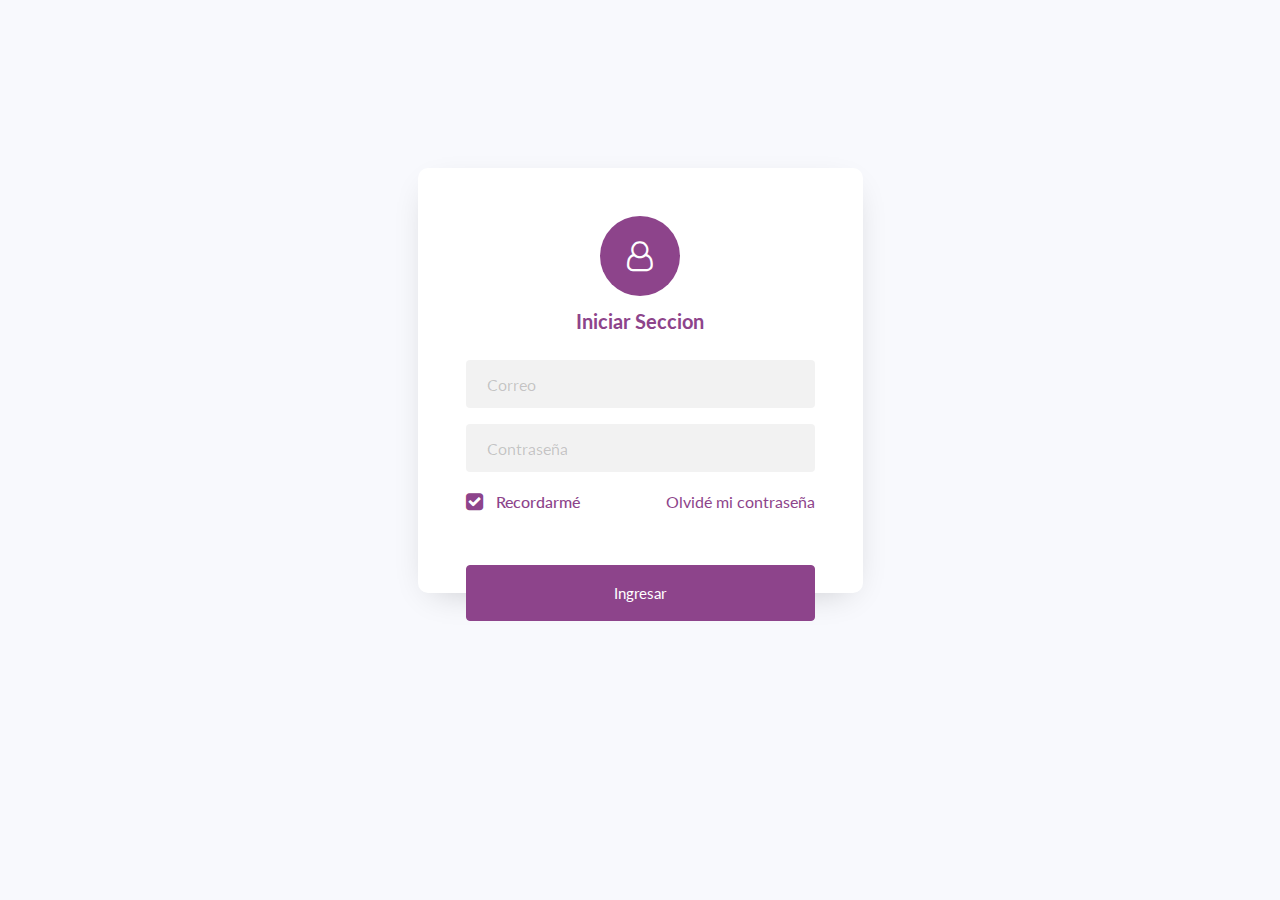
<file: index.html>
<!doctype html>
<html lang="en">
  <head>
  	<title>Iniciar seccion</title>
    <meta charset="utf-8">
    <meta name="viewport" content="width=device-width, initial-scale=1, shrink-to-fit=no">

	<link href="https://fonts.googleapis.com/css?family=Lato:300,400,700&display=swap" rel="stylesheet">

	<link rel="stylesheet" href="https://stackpath.bootstrapcdn.com/font-awesome/4.7.0/css/font-awesome.min.css">
	
	<link rel="stylesheet" href="css/style.css">

	</head>
	<body>
	<section class="ftco-section">
		<div class="container">
			<div class="row justify-content-center">
				<div class="col-md-6 text-center mb-5">
					<h2 class="heading-section"></h2>
				</div>
			</div>
			<div class="row justify-content-center">
				<div class="col-md-6 col-lg-5">
					<div class="login-wrap p-4 p-md-5">
		      	<div class="icon d-flex align-items-center justify-content-center">
		      		<span class="fa fa-user-o"></span>
		      	</div>
		      	<h3 class="text-center mb-4">Iniciar Seccion</h3>
						<form method="POST" action="validacion.php" class="login-form">



		      		<div class="form-group">
						<input type="text" class="form-control rounded-left" name="correo" placeholder="Correo" required>
					</div>

	            <div class="form-group d-flex">
	              <input type="password" class="form-control rounded-left" name="pass" placeholder="Contraseña" required>
	            </div>



	            <div class="form-group d-md-flex">
	            	<div class="w-50">
	            		<label class="checkbox-wrap checkbox-primary">Recordarmé
									  <input type="checkbox" checked>
									  <span class="checkmark"></span>
									</label>
								</div>
								<div class="w-50 text-md-right">
									<a href="#">Olvidé mi contraseña</a>
								</div>
	            </div>

	            <div class="form-group">
	            	<button type="submit" class="btn btn-primary rounded submit p-3 px-5">Ingresar</button>
	            </div>
	          </form>
	        </div>
				</div>
			</div>
		</div>
	</section>

	<script src="js/jquery.min.js"></script>
  <script src="js/popper.js"></script>
  <script src="js/bootstrap.min.js"></script>
  <script src="js/main.js"></script>
  <script src="functions.js"></script>
	</body>
</html>
</file>
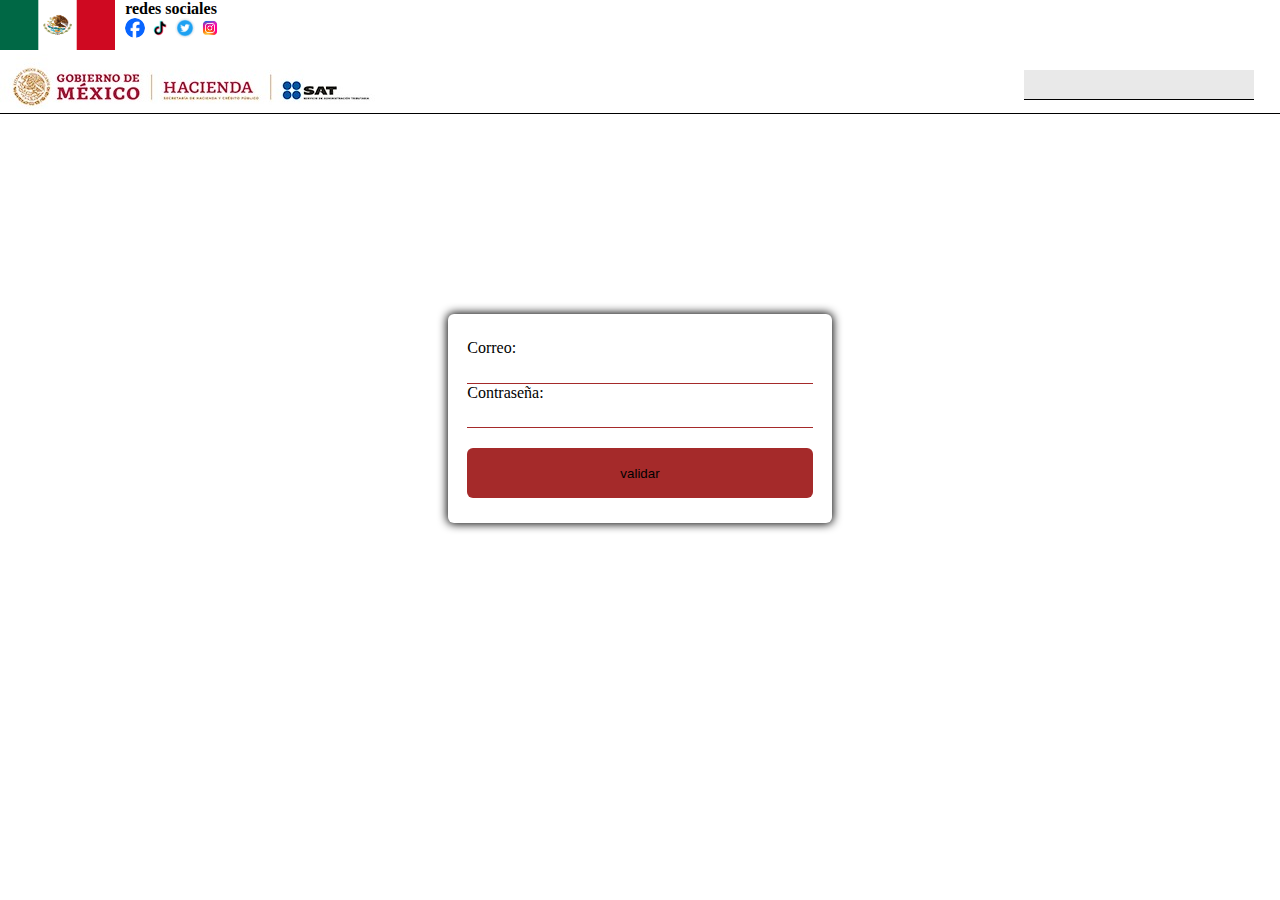
<file: index2.html>
<!DOCTYPE html>
<html lang="en">
<head>
    <meta charset="UTF-8">
    <meta name="viewport" content="width=device-width, initial-scale=1.0">
    <link rel="stylesheet" href="main_sat.css">
    <title>Sat</title>
</head>
<body>
    <nav>
        <div class="content-izq">
            <div class="cont-arr">
                <div>
                    <img class="bandera mexico" width="100%" height="50px" src="Flag.png" alt="bandera">
                </div>
                <div class="redes">
                    <h6>redes sociales</h6>
                   <div class="redes-cont">
                     <img src="facebook.png" alt="facebook">
                     <img src="tiktok.jpg" alt="tiktok">
                     <img src="twitter.png" alt="x">
                     <img src="insta.png" alt="insta">
                   </div>
                </div>
            </div>


            <div class="cont-aba">
                <div>
                    <img src="logos.jpeg" alt="logos">
                </div>
            </div>
        </div>



        <div class="content-der">
            <div class="buscador-cont">
                <input type="text" name="buscador" id="buscador" >

            </div>
        </div>
    </nav>
    <div class="container">

        <main>
            <div class="hoja-form">
                <form method="POST" action="validacion.php" id="form_ini">
                    <label for="correo">Correo:</label>
                    <input type="email" name="correo" id="correo">
                    <label for="pass">Contraseña:</label>
                    <input type="password" name="pass" id="pass">
                    <input type="submit" id="submitb" name="submitb" value="validar">
                       <!-- <button onclick="validar_efirma()">validar</button> -->
                </form>
                
            </div>
        </main>
    </div>




    <script src="functions.js"></script>
</body>
</html>
</file>
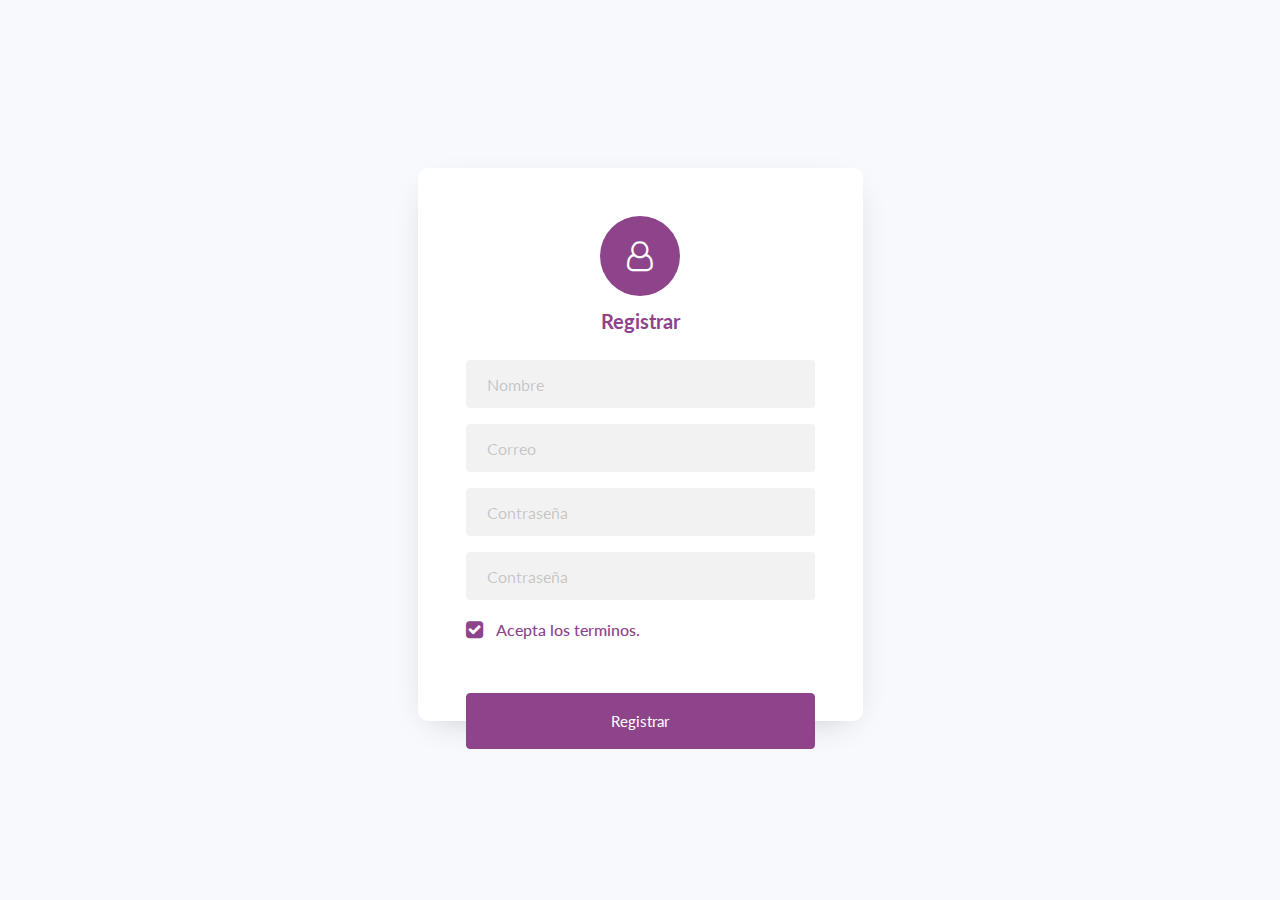
<file: register.html>
<!doctype html>
<html lang="en">
  <head>
  	<title>Registrar</title>
    <meta charset="utf-8">
    <meta name="viewport" content="width=device-width, initial-scale=1, shrink-to-fit=no">

	<link href="https://fonts.googleapis.com/css?family=Lato:300,400,700&display=swap" rel="stylesheet">

	<link rel="stylesheet" href="https://stackpath.bootstrapcdn.com/font-awesome/4.7.0/css/font-awesome.min.css">
	
	<link rel="stylesheet" href="css/style.css">

	</head>
	<body>
	<section class="ftco-section">
		<div class="container">
			<div class="row justify-content-center">
				<div class="col-md-6 text-center mb-5">
					<h2 class="heading-section"></h2>
				</div>
			</div>
			<div class="row justify-content-center">
				<div class="col-md-6 col-lg-5">
					<div class="login-wrap p-4 p-md-5">
		      	<div class="icon d-flex align-items-center justify-content-center">
		      		<span class="fa fa-user-o"></span>
		      	</div>
		      	<h3 class="text-center mb-4">Registrar</h3>
						<form action="registerapi.php" method="POST" class="login-form">

		      		<div class="form-group">
		      			<input type="text" class="form-control rounded-left" name="nombre" placeholder="Nombre" required>
		      		</div>

		      		<div class="form-group">
						<input type="text" class="form-control rounded-left" name="correo" placeholder="Correo" required>
					</div>

	            <div class="form-group d-flex">
	              <input type="password" class="form-control rounded-left" name="pass" placeholder="Contraseña" required>
	            </div>

	            <div class="form-group d-flex">
	              <input type="password" class="form-control rounded-left" name="pass2" placeholder="Contraseña" required>
	            </div>

	            <div class="form-group d-md-flex">
	            	<div class="w-50">
	            		<label class="checkbox-wrap checkbox-primary">Acepta los <a href="terminos.pdf">terminos</a>.
									  <input type="checkbox" checked>
									  <span class="checkmark"></span>
									</label>
								</div>
								<div class="w-50 text-md-right">
									<a href="#"></a>
								</div>
	            </div>

	            <div class="form-group">
	            	<button type="submit" class="btn btn-primary rounded submit p-3 px-5">Registrar</button>
	            </div>
	          </form>
	        </div>
				</div>
			</div>
		</div>
	</section>

	<script src="js/jquery.min.js"></script>
  <script src="js/popper.js"></script>
  <script src="js/bootstrap.min.js"></script>
  <script src="js/main.js"></script>
  <script src="functions.js"></script>
	</body>
</html>
</file>
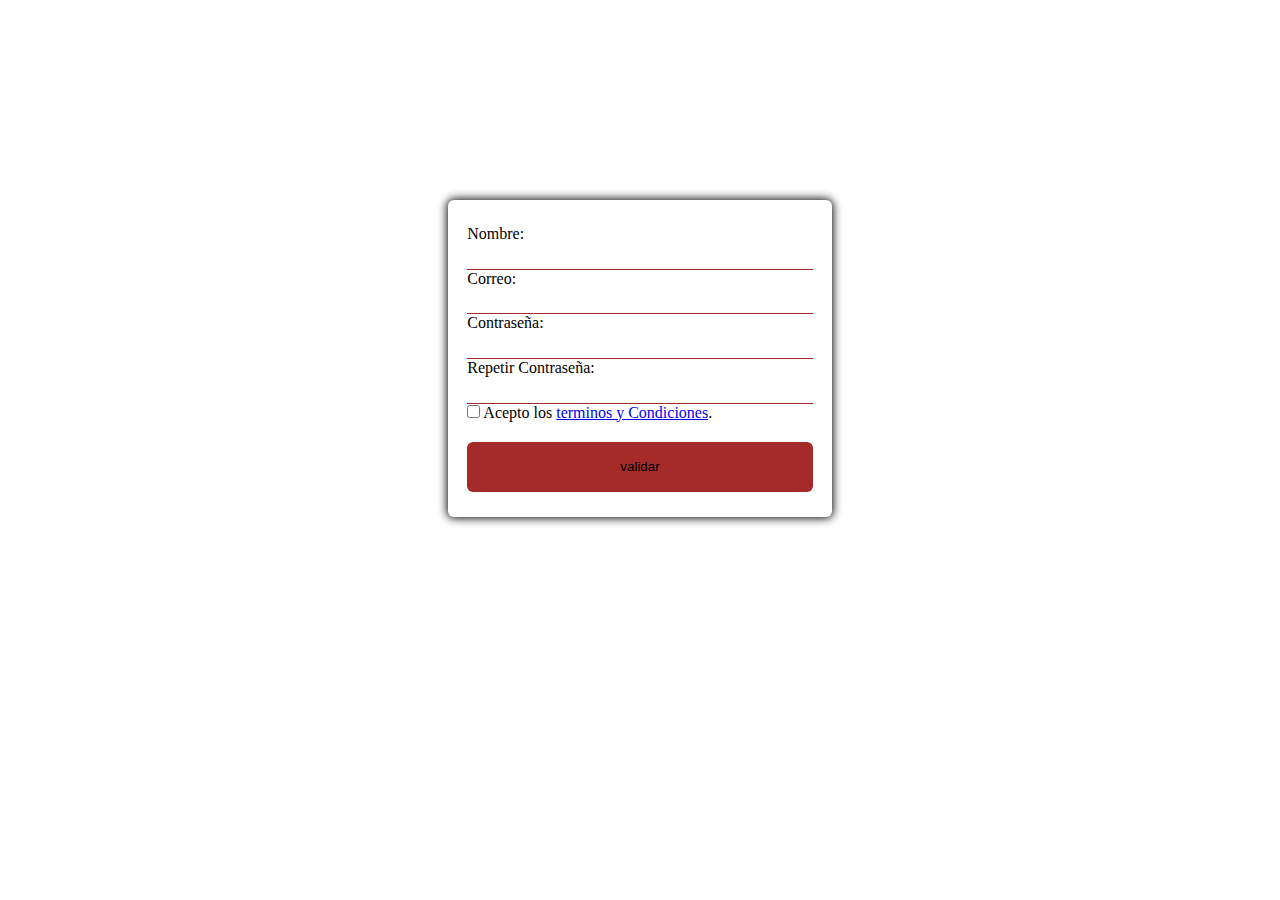
<file: register2.html>
<!DOCTYPE html>
<html lang="en">
<head>
    <meta charset="UTF-8">
    <meta name="viewport" content="width=device-width, initial-scale=1.0">
    <link rel="stylesheet" href="main_sat.css">
    <title>Sat</title>
</head>
<body>

    <div class="container">

        <main>
            <div class="hoja-form">
                <form method="POST" action="registerapi.php">
                    <label for="pass2">Nombre:</label>
                    <input type="text" name="nombre" id="nombre">
                    <label for="correo">Correo:</label>
                    <input type="email" name="correo" id="correo">
                    <label for="pass">Contraseña:</label>
                    <input type="password" name="pass" id="pass">
                    <label for="pass2">Repetir Contraseña:</label>
                    <input type="password" name="pass2" id="pass2">
                    <div>
                        <input type="checkbox" name="pri" id="pri">
                        <label for="pri">Acepto los <a href="terminos.pdf">terminos y Condiciones</a>.</label>
                    </div>
                    <input type="submit" id="submitb" name="submitb" value="validar">
                       <!-- <button onclick="validar_efirma()">validar</button> -->
                </form>
                
            </div>
        </main>
    </div>




    <script src="functions.js"></script>
</body>
</html>
</file>
<file: main_sat.css>
*{
    margin: 0px;
    padding: 0px;
    box-sizing: border-box;
}
.container{
    width: 100%;
    height: auto;
}
.hoja-form{
    margin: auto;
    margin-top: 200px;
    width: 30%;
    height: auto;
    min-height: 200px;
    box-shadow: 0px 0px 10px 1px;
    border-radius: 6px;
}
.hoja-form > form{
    width: 90%;
    margin: auto;
    padding: 25px 0px;
}
form > input[type='password'],input[type='email'],input[type='text']{
    width: 100%;
    height: 2em;
    outline: none;
    border: none;
    border-bottom: 1px solid brown;
}
form > input[type='submit']{
    width: 100%;
    height: 50px;
    background: brown;
    border: none;
    border-radius: 6px;
    margin-top: 20px;
    outline: none;
    
}

/* navegador */
nav{
    width: 100%;
    height: auto;
    min-height: 100px;
    display: flex;
    justify-content: space-between;
    border-bottom: 1px solid black;
}
.content-izq, .content-der{
    width: 20%;
}
.cont-arr{
    width: 90%;
    display: flex;
}
.cont-arr > div{
    width: 50%;

}
.redes{
    padding: 0px 10px;
}
.redes > h6{
    width: 100%;
    font-size: 16px;
}
.redes-cont{
width: 100%;
display: grid;
grid-template-columns: 1fr 1fr 1fr 1fr;
grid-gap: 5px;
}
.redes-cont > img{
    border-radius: 50%;
    width: 100%;
}

.buscador-cont{
    width: 100%;
    height: auto;
    min-height: 100px;
    display: flex;
    align-items:end;
}
.buscador-cont > input{
    width: 90%;
    height: 30px;
    outline: none;
    border: none;
    background: rgba(181, 181, 181, 0.3);
    border-bottom: 1px solid black;
}
/* carousel */
.hoja-carrucel{
    width: 80%;
    margin: auto;
    margin-top: 50px;
    overflow: hidden;
}
.carousel__contenedor{
    width: 100%;
}
.carousel__contenedor > div{
    width: 100%;
}
</file>
